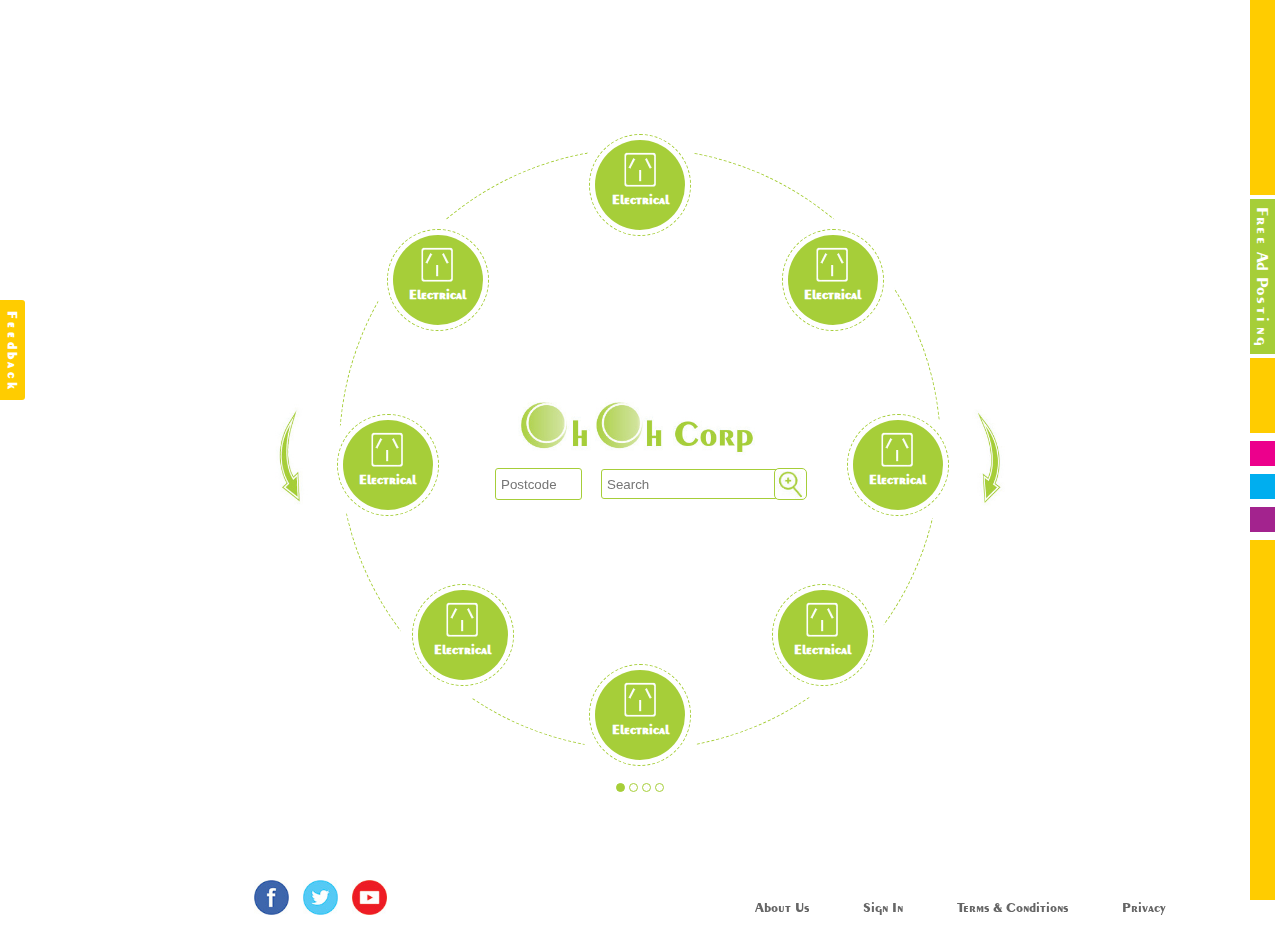
<file: template/index.html>
<!DOCTYPE html>
<!--
To change this license header, choose License Headers in Project Properties.
To change this template file, choose Tools | Templates
and open the template in the editor.
-->
<html>
    <head>
        <meta charset="UTF-8">
        <link rel="stylesheet" type="text/css" href="./public/css/reset.css">
        <link rel="stylesheet" type="text/css" href="./public/css/style.css">
        <link rel="stylesheet" type="text/css" href="./public/css/animate.css">
        <script src="public/js/jquery.js"></script>
        <script src="public/js/jQueryRotate.js"></script>
        <script src="public/js/main.js"></script>
        <title>HHCORP</title>

    </head>
    <body>

        <div class="shadow">
            <div class="popup">
                <div class="main-popup">
                    <div class="popup-header">
                        <span>Send us your Feedback</span>
                        <div class="close">X</div>
                    </div>
                    <div class="popup-content">
                        <div class="navi-popup">
                            <div class="tab tab_active">General Inquiries</div>
                            <div class="tab">Functionality Issue</div>
                        </div>
                        <div class="popup-form">
                            <div class="popup-box-left">
                                <div class="space"></div>
                                <p>Your satisfaction is our success</p> 
                                <p>Please share your experience with us</p> 
                            </div>
                            <div class="popup-box-right">
                                <form action="" method="post" class="support" >
                                    <input type="email" name="email" value=""  placeholder="Email" />
                                    <input type="text" name="subject" value=""  placeholder="Subject" />
                                    <textarea name="message" placeholder="Message" ></textarea>
                                    <span>Please answer in the box</span>
                                    <div class="box-num">2</div>
                                    <span>+</span>
                                    <div class="box-num">3</div>
                                    <span>=</span>
                                    <input type="text" name="num-asw" class="num-asw" value="" />
                                    <input type="submit" name="submit" class="submit" value="SEND" />
                                </form>
                            </div>
                        </div>
                    </div>
                </div>
            </div>
        </div>

        <div class="feedback">
            <div class="main-fe">
                <span>F</span>
                <span>e</span>
                <span>e</span>
                <span>d</span>
                <span>b</span>
                <span>a</span>
                <span>c</span>
                <span>k</span>
            </div>
        </div>
        <div class="set-color">
            <a href="./freeadposting.html"> 
                <div class="posting">
                    <span>F</span>
                    <span>r</span>
                    <span>e</span>
                    <span class="space-span">e</span>
                    <span>A</span>
                    <span class="space-span">d</span>
                    <span>P</span>
                    <span>o</span>
                    <span>s</span>
                    <span>t</span>
                    <span>i</span>
                    <span>n</span>
                    <span>g</span>
                </div> 
            </a>
            <div class="color color-active-1"></div>
            <div class="color color-active-2"></div>
            <div class="color color-active-3"></div>
        </div>
        <div class="wallpaper">
            <div class="arrow-left">
                <img src="./public/images/muiten2.jpg" width="40px"/>
            </div>
            <div class="main-content">
                <img src="./public/images/logo.jpg" />
                <form action="" method="GET" >
                    <input name="postcode" value="" type="text" placeholder="Postcode"/>
                    <input name="search" value="" type="search" placeholder="Search" />
                    <input type="submit" value="" name="submit" />
                </form>
            </div>
            <div class="content">

            </div>
            <div class="nav-circle">
                <ul>
                    <li class="active-navi"></li>
                    <li class=""></li>
                    <li class=""></li>
                    <li class=""></li>
                </ul>
            </div>
            <div class="arrow-right">
                <img src="./public/images/muiten1.jpg" width="40px"/>
            </div>
        </div>    
        <div class="navi-bottom">
            <div class="navi-left">
                <ul>
                    <a href="#"><li><img src="./public/images/fb.jpg" /></li></a>
                    <a href="#"><li><img src="./public/images/tw.jpg" /></li></a>
                    <a href="#"><li><img src="./public/images/yt.jpg" /></li></a>
                </ul>
            </div>
            <div class="navi-right">
                <ul>
                    <a href="./about-us.html"><li>About Us</li></a>
                    <a href="./signin.html"><li>Sign In</li></a>
                    <a href="./terms-conditions.html"><li>Terms & Conditions</li></a>
                    <a href="./privacy.html"><li>Privacy</li></a>
                </ul>
            </div>
        </div>
    </body>
</html>
</file>
<file: template/public/css/style.css>
/*
To change this license header, choose License Headers in Project Properties.
To change this template file, choose Tools | Templates
and open the template in the editor.
*/
/* 
    Created on : Nov 5, 2014, 10:55:10 PM
    Author     : Thanh Duoc
*/
@font-face {
    font-family: Exotc350;
    src: url(../fonts/3562.ttf);
}
*{margin: 0; padding: 0}
body{
    font-family: Exotc350;
    font-size: 14px;
}
input:focus{
    border: 1px solid #a6ce39;
}
.wallpaper{
    width: 1000px;
    margin: auto;
}
.arrow-right:hover, .arrow-left:hover{ 
    opacity: 0.9;
}
.content{
    width: 600px;
    margin: auto;
    /*background: #330033;*/
    height: 600px;
    margin-top: 40px;
    border-radius: 50%;
    border: 1px dashed  #a6ce39;
    position: relative;
    border-style: dashed dashed dashed;
    /*    -webkit-border-image: url("../images/border.jpg") 0 0 round ;  Safari 3.1-5 
        -o-border-image: url("../images/border.jpg") 0 0 round;  Opera 11-12.1 
        border-image: url("../images/border.jpg") 0 0 round;*/
}
.block{
    width: 125px;
    height: 115px;
    margin: auto;
    margin-top: -25px;
    background: #fff;
    border-radius: 50%;
    padding-top: 10px;
}
.circle{
    width: 100px;
    height: 100px;
    border: 1px dashed  #a6ce39;
    border-radius: 50%;
    display: block;
    cursor: pointer;
    margin: auto;

}
.circle-main{
    background: #a6ce39;
    margin: auto;
    display: block;
    border-radius: 50%;
    width: 90px;
    height: 90px;
    margin-top: 5px;
    text-align: center;
}
.circle-main img{
    width: 35px;
    margin-top: 10px;
    position: relative;
    z-index: 0;
}
.circle span{
    color: #fff;
    font-weight: bold;
    position: relative;
    z-index: 0;
}
.block_01{
    float: right;
    margin-top: -30px;
    margin-right: 45px;
}

.block_02{
    float: right;
    margin-top: 155px;
    margin-right: -190px;
}
.block_03{
    float: right;
    margin-top: 325px;
    margin-right: -115px;
}
.block_04{
    display: block;
    margin-top: 405px;
}
.block_05{
    float: left;
    margin-top: -205px;
    margin-left: 60px;
}
.block_06{
    float: left;
    margin-top: -375px;
    margin-left: -15px;
}
.block_07{
    float: left;
    margin-top: -560px;
    margin-left: 35px;
}

.navi-bottom{
    display: block;
    width: 100%;
    height: 20px;
    position: absolute;
    top:0;
}
.navi-left, .navi-right{
    width: 50%;
    float: left;
    text-align: center;
}
.navi-bottom ul{
    display: inline-block;
}
.navi-bottom ul a{
    color: #666666;
}
.navi-bottom ul a:hover{
    color: #a6ce39;
}
.navi-bottom ul li{
    display: inline-block;
    text-decoration: none;
    list-style: none;
    padding: 0px 25px;
    line-height: 55px;
}
.feedback{
    background: #ffcc00;
    border-radius: 0px 3px 3px 0px;
    width: 25px;
    position: fixed;
    top: 300px;
    word-break: break-all;
    /*text-transform: capitalize;*/
    font-weight: bold;
    color: #fff;
    line-height: 22px;
    text-align: center;
    padding-top: 10px;
    padding-bottom: 10px;
    cursor: pointer;
    z-index: 100;
    -webkit-transition: margin-left 0.3s ease-in-out ;
    -moz-transition: margin-left 0.3s ease-in-out ;
    -ms-transition: margin-left 0.3s ease-in-out ;
    -o-transition: margin-left 0.3s ease-in-out ;
    transition: margin-left 0.3s ease-in-out;
}
.set-color{
    background: #ffcc00;
    width: 25px;
    height: 100%;
    display: block;
    position: fixed;
    right: 5px;
    top: 0;
}
.feedback span, .posting span{
    display: block;
    -moz-transform: rotate(90deg);
    -webkit-transform: rotate(90deg);
    -o-transform: rotate(90deg);
    -ms-transform: rotate(90deg);
    transform: rotate(90deg);
    line-height: 10px;
}
.arrow-left{
    display: block;
    width: 65px;
    text-align: center;
    position: absolute;
    margin-top: 256px;
    cursor: pointer;
    margin-left: 118px;
}
.arrow-right{
    display: block;
    width: 65px;
    text-align: center;
    cursor: pointer;
    float: right;
    margin-top: -395px;
    margin-right: 120px;
}
.feedback:hover, .posting:hover{
    margin-left: 5px;
    -webkit-transition: margin-left 0.3s ease-in-out ;
    -moz-transition: margin-left 0.3s ease-in-out ;
    -ms-transition: margin-left 0.3s ease-in-out ;
    -o-transition: margin-left 0.3s ease-in-out ;
    transition: margin-left 0.3s ease-in-out;
}
.posting:hover{
    margin-left: -5px;
    width: 30px;
    -webkit-transition: all 0.3s ease-in-out ;
    -moz-transition: all 0.3s ease-in-out ;
    -ms-transition: all 0.3s ease-in-out ;
    -o-transition: all 0.3s ease-in-out ;
    transition: all 0.3s ease-in-out;
}
.main-content{
    width: 395px;
    margin: auto;
    position: absolute;
    margin-left: 300px;
    margin-top: 245px;
    text-align: center;
    z-index: 1;
}
.main-content img{
    width: 250px;
}
.main-content input[name=postcode], .main-content input[name=search]{
    border-radius: 3px;
    height: 30px;
    width: 80px;
    border: 1px solid #a6ce39;
    text-align: left;
    padding-left: 5px;
}
.main-content input[name=search]{
    width: 179px;
    text-align: left;
    margin-left: 15px;
}
.main-content input[name=submit]{
    height: 32px;
    display: block;
    float: right;
    width: 33px;
    border: 1px solid #a6ce39;
    background: #fff url("../images/search.jpg") no-repeat;
    background-size: 30px;
    background-position: 0px 2px;
    position: absolute;
    right: 28px;
    top: 75px;
    border-radius: 5px;
    cursor: pointer;
}
.posting{
    background: #A6CE38;
    font-size: 17px;
    padding-top: 15px;
    color: #fff;
    cursor: pointer;
    margin-top: 195px;
    border-top: 4px solid #fff;
    border-bottom: 4px solid #fff;
    -webkit-transition: all 0.3s ease-in-out ;
    -moz-transition: all 0.3s ease-in-out ;
    -ms-transition: all 0.3s ease-in-out ;
    -o-transition: all 0.3s ease-in-out ;
    transition: all 0.3s ease-in-out;

}
.posting:hover{
    /*color: #FFCC00;*/
}
.color{
    border-top: 4px solid #fff;
    border-bottom: 4px solid #fff;
    width: 25px;
    height: 25px;
    cursor: pointer;
}
.color-active-1{
    background: #ec008c;
    margin-top: 75px;
    border-top: 8px solid #fff;
}
.color-active-2{
    background: #00aeef;
}
.color-active-3{
    background: #a3238e;
    border-bottom: 8px solid #fff;
}
.shadow{
    display: block;
    width: 100%;
    height: 100%;
    position: fixed;
    background: rgba(0, 0, 0, 0.73);
    z-index: 10;
    top: 0;
}
.popup{
    width: 760px;
    height: 600px;
    margin: auto;
    background: #fff;
    border: 1px solid #FFCC00;
    border-radius: 10px;
    margin-top: 40px;
}
.popup-header{
    width: 100%;
    height: 60px;
    border-bottom: 1px solid #FFCC00;
    border-radius: 10px;
}
.popup-header span{
    font-size: 35px;
    line-height: 55px;
    margin-left: 50px;
    color: #a6ce39;
}
.popup-header .close{
    float: right;
    width: 60px;
    text-align: center;
    height: 100%;
    display: block;
    border-left: 1px solid #FFCC00;
    border-radius: 10px;
    font-size: 45px;
    font-family: arial;
    line-height: 60px;
    color: #a6ce39;
    cursor: pointer;
}
.popup-header .close:hover{
    color: #FFCC00;
}
.deg0{
    /*transform: rotate(45deg);*/
}
.deg45{
    /*transform: rotate(-45deg);*/
}
.deg00{
    transform: rotate(0deg);
}
.circle{
    transform: rotate(0deg);
}
.popup-content{
    font-family: arial;
}
.navi-popup{
    width: 245px;
    margin: auto;
    height: 75px;
    text-align: center;
}
.tab{
    padding: 10px;
    width: 90px;
    margin: auto;
    float: left;
    margin-left: 10px;
    border-radius: 0px 0px 5px 5px;
    border: 1px solid #FC0;
    font-family: arial;
    font-weight: bold;
    color: #A6CE39;
    cursor: pointer;
    border-top: none;
}
.tab:hover, .tab_active{
    background: #FC0;
    color: #fff;
}
.popup-form{
    width: 100%;
    display: block;
    height: 445px;
    float: left;
}
.popup-box-left{
    float: left;
    width: 35%;
    /*background: #A6CE38;*/
    display: block;
    height: 100%;
}
.popup-box-right{
    float: left;
    width: 60%;
    /*background: #FC0;*/
    display: block;
    height: 100%;
}
.popup-box-right input{
    border: 1px solid #FC0;
    margin-bottom: 15px;
    border-radius: 5px;
    padding-left: 5px;
    width: 100%; 
    height: 40px
}
.popup-box-right textarea{
    border: 1px solid #FC0;
    border-radius: 5px;
    width: 100%; 
    height: 200px;
    margin-bottom: 10px;
    font-family: arial;
}
.popup-box-left{
    text-align: center;
}
.popup-box-left p{
    font-size: 16px;
    color: #95979a;
    display: block;
    width: 134px;
    margin: auto;
    margin-bottom: 15px;
    text-align: left;
}
.space{
    display: block;
    width: 100%;
    height: 100px;
}
.popup-box-right span{
    float: left;
    font-size: 16px;
    color: #919396;
    line-height: 50px;
}
.box-num{
    width: 50px;
    height: 50px;
    text-align: center;
    font-size: 16px;
    border: 1px solid #FC0;
    border-radius: 8px;
    float: left;
    line-height: 50px;
    margin-left: 20px;
    margin-right: 20px;
}
.num-asw{
    width: 50px !important;
    height: 50px !important;
    text-align: center;
    font-size: 16px;
    border: 1px solid #FC0 !important;
    border-radius: 8px !important;
    float: left;
    line-height: 50px;
    margin-left: 20px;
    padding-left: 0px !important;
}
.submit{
    width: 100px !important;
    float: right;
    background: #a6ce39;
    border: none !important;
    color: #fff; 
}
.space-span{
    margin-bottom: 5px;
}

.navi-left li{
    padding: 0px 5px !important; 
}
.navi-left li img{
    width: 35px;
}
.nav-circle{
    width: 200px;
    height: 20px;
    margin: auto;
    /*background: #ffcc00;*/
    text-align: center;
    margin-top: 30px;
    position: relative;
    z-index: 1;
}
.nav-circle ul li{
    width: 7px;
    height: 7px;
    border: 1px solid #A6CE39;
    border-radius: 50%;
    text-align: center;
    margin: auto;
    display: inline-block;
}
.active-navi{
    background: #A6CE38;
    border: 1px solid #A6CE38 !important; 
}
.hover-cricel{
    background: #FC0;

}
.ch-info {
    /*position: absolute;*/
    background: rgba(255, 204, 0, 0.86);
    width: 103px;
    height: 103px;
    border-radius: 50%;
    opacity: 0;
    margin-top: -72px;
    -webkit-transition: all 0.2s ease-in-out;
    -moz-transition: all 0.2s ease-in-out;
    -o-transition: all 0.2s ease-in-out;
    -ms-transition: all 0.2s ease-in-out;
    transition: all 0.2s ease-in-out;
    -webkit-transform: scale(0);
    -moz-transform: scale(0);
    -o-transform: scale(0);
    -ms-transform: scale(0);
    transform: scale(0);
    -webkit-backface-visibility: hidden;
    text-align: center;
    line-height: 100px;
    font-size: 22px;
    color: #fff;
    margin-left: -7px;
}

.circle:hover .ch-info {
    -webkit-transform: scale(1);
    -moz-transform: scale(1);
    -o-transform: scale(1);
    -ms-transform: scale(1);
    transform: scale(1);
    opacity: 1;
}
.content_sign{
    margin: auto;
    width: 450px;
    height: 400px;
    text-align: center;
    font-family: arial;
}
.main-sign{
    border: 1px solid #FC0;
    padding-bottom: 45px;
    border-radius: 5px;
    float: left;
}
.header-box {
    float: left;
    width: 300px;
    height: 60px;
    display: block;
    text-align: left;
    padding-left: 40px;
    padding-top: 40px;
    color: #FC0;
    font-family: arial;
    font-weight: bold;
    font-size: 30px;
}
input[type="password"], input[type="email"], input[name="fullname"] {
    width: 355px;
    height: 40px;
    margin-bottom: 15px;
    border: 1px solid #FE0;
    font-size: 20px;
    font-weight: 400;
    padding-left: 10px;
}
.alert-box {
    text-align: left;
    margin-left: 45px;
    color: red;
    margin-top: -5px;
    font-weight: bold;
}
.alert-box2 {
    text-align: left;
    margin-left: 71px;
    color: #767676;
    margin-top: -5px;
    font-weight: bold;
    font-size: 12px;
    line-height: 30px;
}
input[name="login"] {
    float: left;
    margin-left: 40px;
    border: none;
    background: #A6CE3A;
    padding: 10px 40px;
    font-size: 16px;
    color: #fff;
    font-weight: bold;
    border-radius: 3px;
    margin-top: 10px;
}
a.bt-signup {
    float: right;
    margin-right: 40px;
    background: #FC0;
    padding: 10px 40px;
    margin-top: 10px;
    font-size: 16px;
    font-weight: bold;
    color: #fff;
    border-radius: 3px;
    margin-bottom: 40px;
}
a.forget-pass {
    display: block;
    width: 100%;
    margin-top: 60px;
    text-align: left;
    margin-left: 40px;
    text-decoration: underline;
    color: #272626;
    font-weight: bold;
}
input[name="sign-up"] {
    width: 368px;
    background: #FC0;
    font-size: 24px;
}
input[name="checked"] {
    float: left;
    margin-left: 48px;
    cursor: pointer;
}
.box-aler-sign{
    float: left;
    margin-top: 16px !important;
}
.forget-alert{
    color: red !important;
    text-align: right;
    width: 140px !important;
    float: right !important;
    margin-top: 15px !important;
    margin-right: 35px !important;
}
</file>
